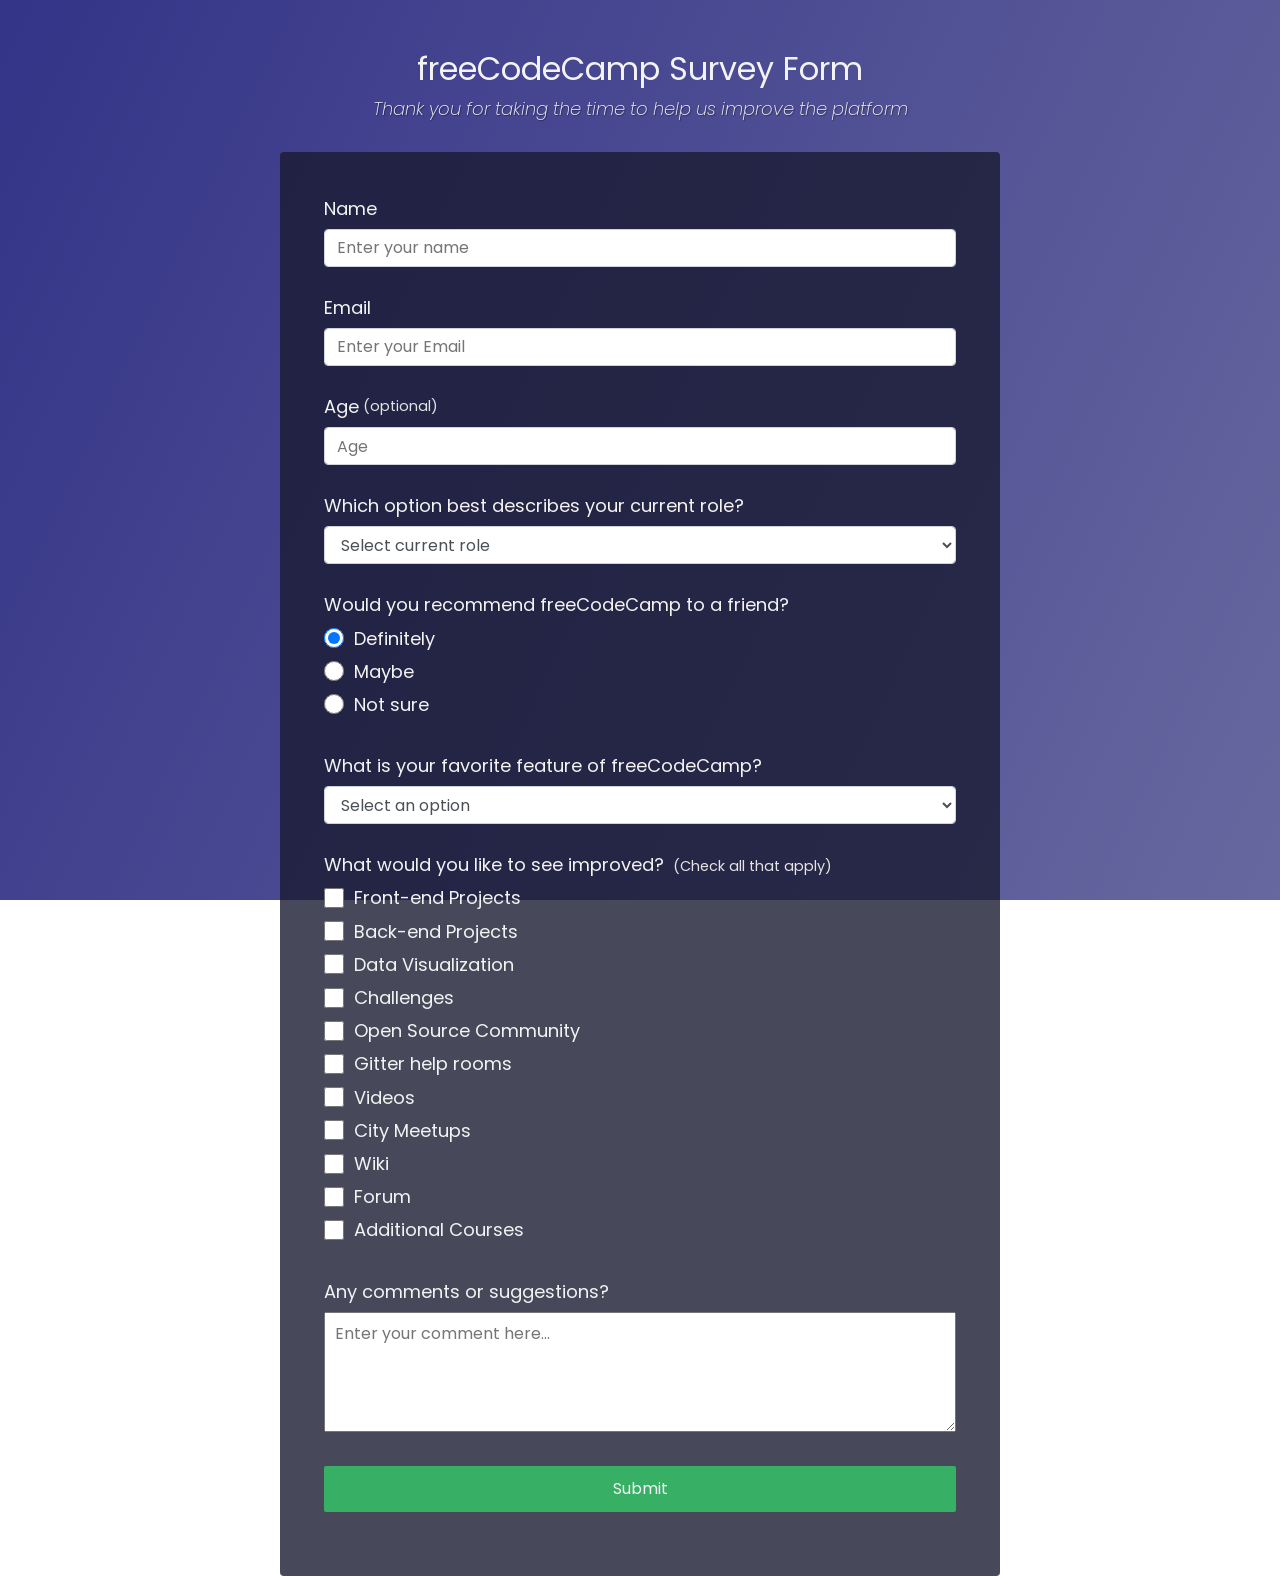
<file: survey-form/index.html>
<!DOCTYPE html>
<html>
    <head>
        <link rel="stylesheet" href="styles.css" />
    </head>
    <body>
        <div class="container">
            <header class="header">
                <h1 id="title" class="text-center">freeCodeCamp Survey Form</h1>
                <p id="description" class="description text-center">
                    Thank you for taking the time to help us improve the
                    platform
                </p>
            </header>
            <form id="survey-form">
                <div class="form-group">
                    <label id="name-label" for="name">Name</label>
                    <input
                        type="text"
                        name="name"
                        id="name"
                        class="form-control"
                        placeholder="Enter your name"
                        required
                    />
                </div>
                <div class="form-group">
                    <label id="email-label" for="email">Email</label>
                    <input
                        type="email"
                        name="email"
                        id="email"
                        class="form-control"
                        placeholder="Enter your Email"
                        required
                    />
                </div>
                <div class="form-group">
                    <label id="number-label" for="number"
                        >Age<span class="clue">(optional)</span></label
                    >
                    <input
                        type="number"
                        name="age"
                        id="number"
                        min="10"
                        max="99"
                        class="form-control"
                        placeholder="Age"
                    />
                </div>
                <div class="form-group">
                    <p>Which option best describes your current role?</p>
                    <select
                        id="dropdown"
                        name="role"
                        class="form-control"
                        required
                    >
                        <option disabled selected value>
                            Select current role
                        </option>
                        <option value="student">Student</option>
                        <option value="job">Full Time Job</option>
                        <option value="learner">Full Time Learner</option>
                        <option value="preferNo">Prefer not to say</option>
                        <option value="other">Other</option>
                    </select>
                </div>

                <div class="form-group">
                    <p>Would you recommend freeCodeCamp to a friend?</p>
                    <label>
                        <input
                            name="user-recommend"
                            value="definitely"
                            type="radio"
                            class="input-radio"
                            checked
                        />Definitely</label
                    >
                    <label>
                        <input
                            name="user-recommend"
                            value="maybe"
                            type="radio"
                            class="input-radio"
                        />Maybe</label
                    >

                    <label
                        ><input
                            name="user-recommend"
                            value="not-sure"
                            type="radio"
                            class="input-radio"
                        />Not sure</label
                    >
                </div>

                <div class="form-group">
                    <p>What is your favorite feature of freeCodeCamp?</p>
                    <select
                        id="most-like"
                        name="mostLike"
                        class="form-control"
                        required
                    >
                        <option disabled selected value>
                            Select an option
                        </option>
                        <option value="challenges">Challenges</option>
                        <option value="projects">Projects</option>
                        <option value="community">Community</option>
                        <option value="openSource">Open Source</option>
                    </select>
                </div>

                <div class="form-group">
                    <p>
                        What would you like to see improved?
                        <span class="clue">(Check all that apply)</span>
                    </p>

                    <label
                        ><input
                            name="prefer"
                            value="front-end-projects"
                            type="checkbox"
                            class="input-checkbox"
                        />Front-end Projects</label
                    >
                    <label>
                        <input
                            name="prefer"
                            value="back-end-projects"
                            type="checkbox"
                            class="input-checkbox"
                        />Back-end Projects</label
                    >
                    <label
                        ><input
                            name="prefer"
                            value="data-visualization"
                            type="checkbox"
                            class="input-checkbox"
                        />Data Visualization</label
                    >
                    <label
                        ><input
                            name="prefer"
                            value="challenges"
                            type="checkbox"
                            class="input-checkbox"
                        />Challenges</label
                    >
                    <label
                        ><input
                            name="prefer"
                            value="open-source-community"
                            type="checkbox"
                            class="input-checkbox"
                        />Open Source Community</label
                    >
                    <label
                        ><input
                            name="prefer"
                            value="gitter-help-rooms"
                            type="checkbox"
                            class="input-checkbox"
                        />Gitter help rooms</label
                    >
                    <label
                        ><input
                            name="prefer"
                            value="videos"
                            type="checkbox"
                            class="input-checkbox"
                        />Videos</label
                    >
                    <label
                        ><input
                            name="prefer"
                            value="city-meetups"
                            type="checkbox"
                            class="input-checkbox"
                        />City Meetups</label
                    >
                    <label
                        ><input
                            name="prefer"
                            value="wiki"
                            type="checkbox"
                            class="input-checkbox"
                        />Wiki</label
                    >
                    <label
                        ><input
                            name="prefer"
                            value="forum"
                            type="checkbox"
                            class="input-checkbox"
                        />Forum</label
                    >
                    <label
                        ><input
                            name="prefer"
                            value="additional-courses"
                            type="checkbox"
                            class="input-checkbox"
                        />Additional Courses</label
                    >
                </div>

                <div class="form-group">
                    <p>Any comments or suggestions?</p>
                    <textarea
                        id="comments"
                        class="input-textarea"
                        name="comment"
                        placeholder="Enter your comment here..."
                    ></textarea>
                </div>

                <div class="form-group">
                    <button type="submit" id="submit" class="submit-button">
                        Submit
                    </button>
                </div>
            </form>
        </div>
    </body>
</html>
</file>
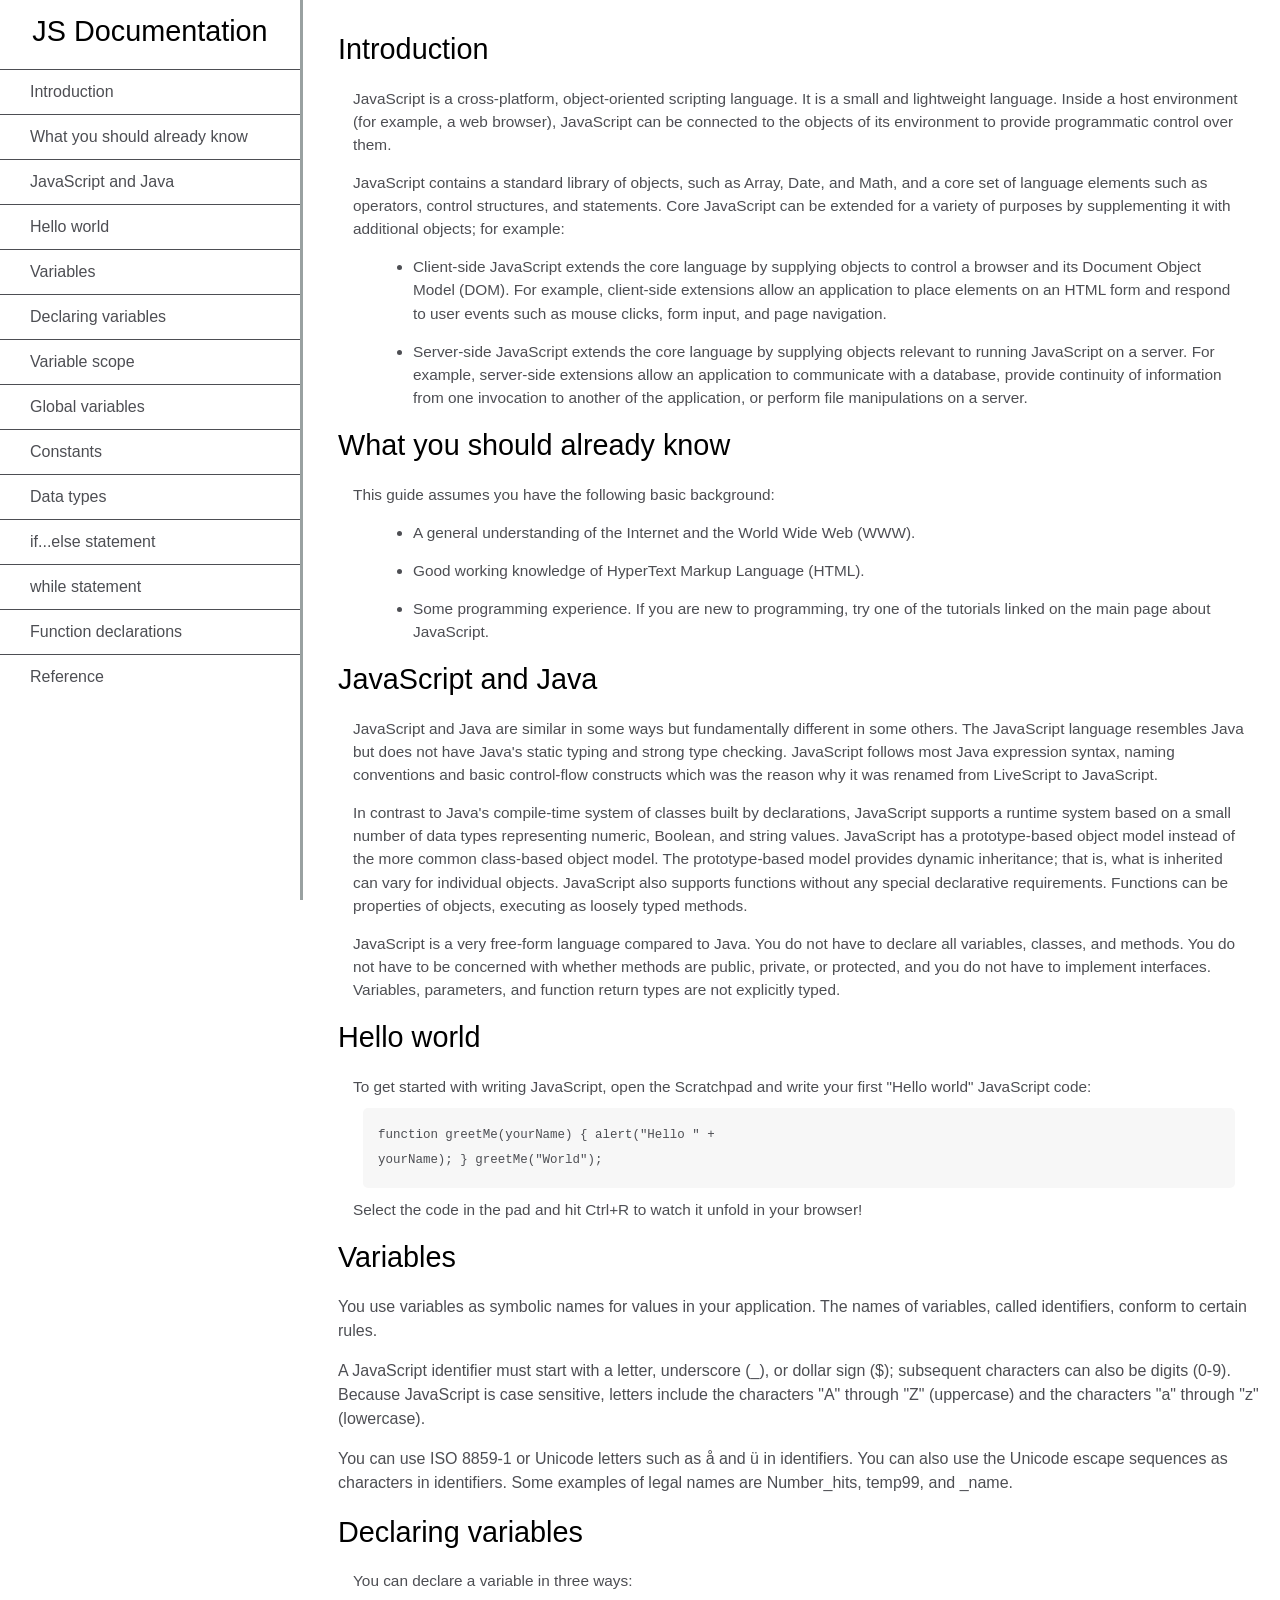
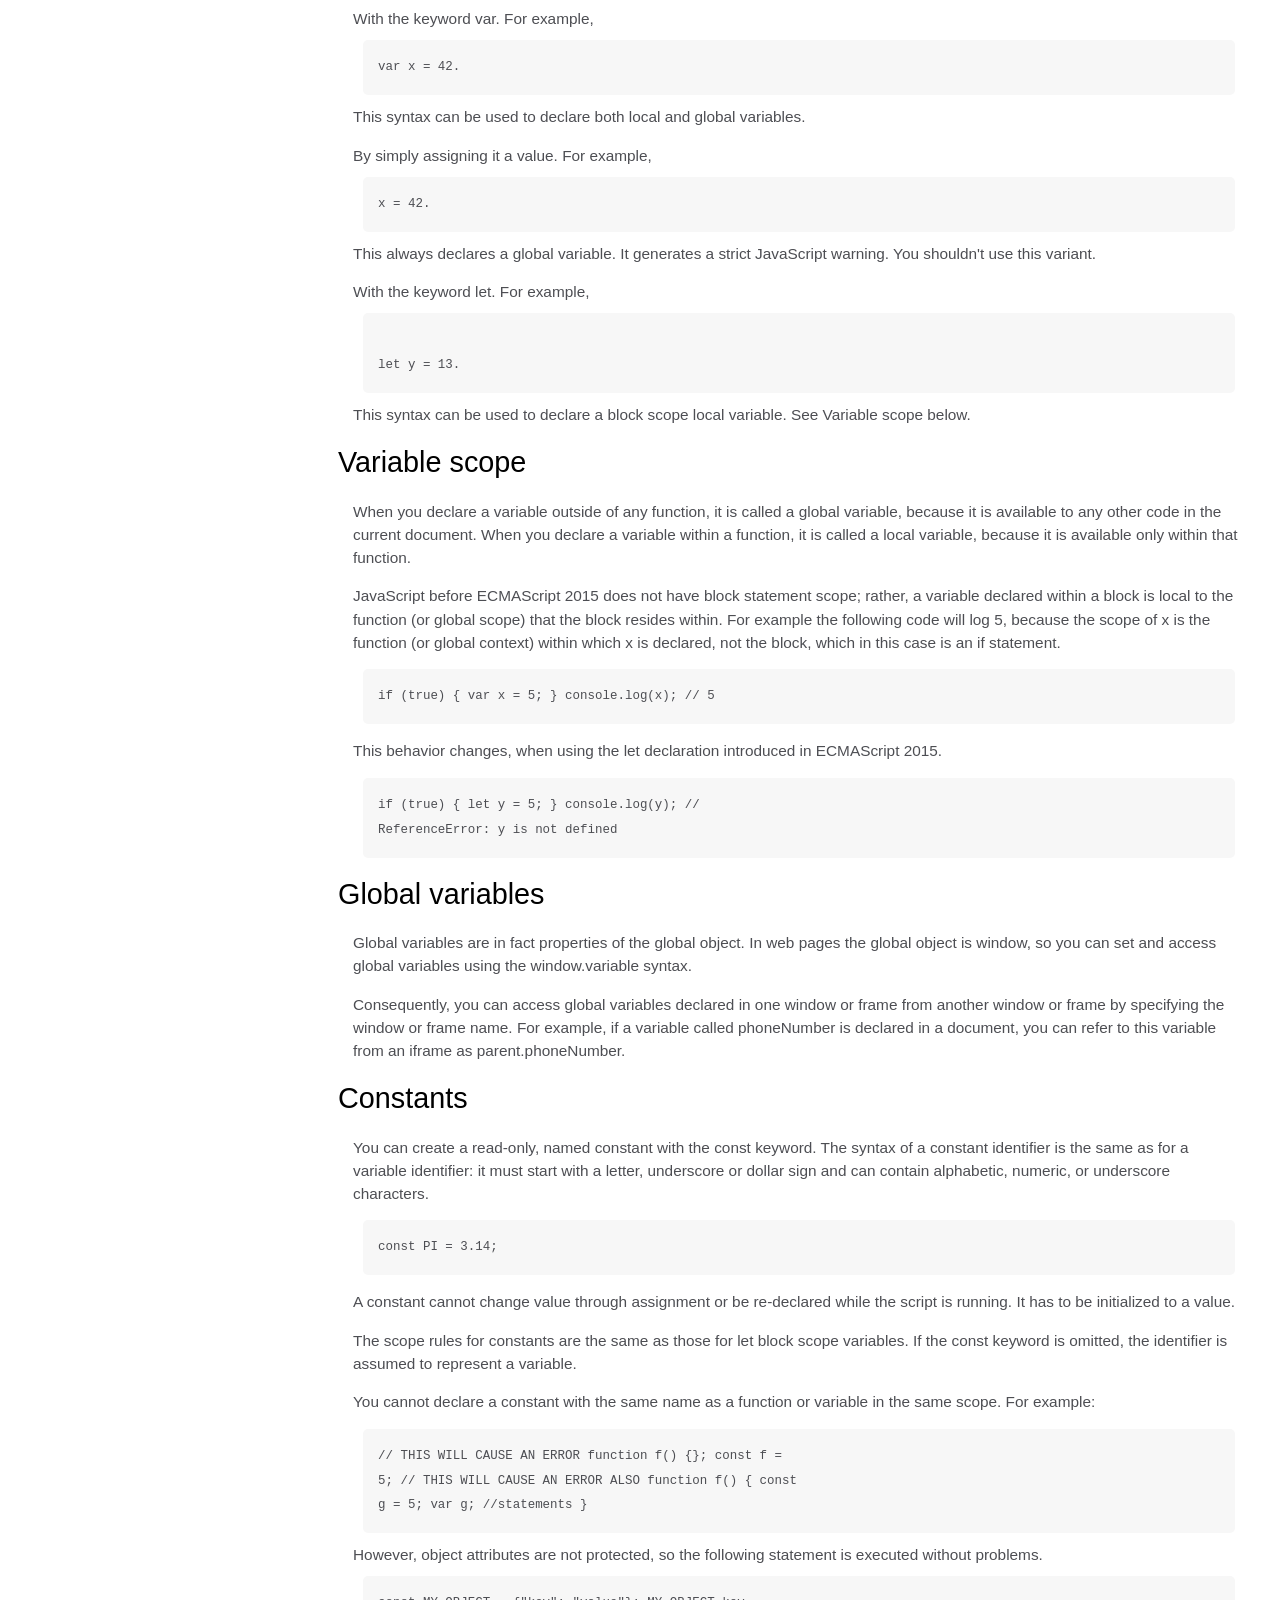
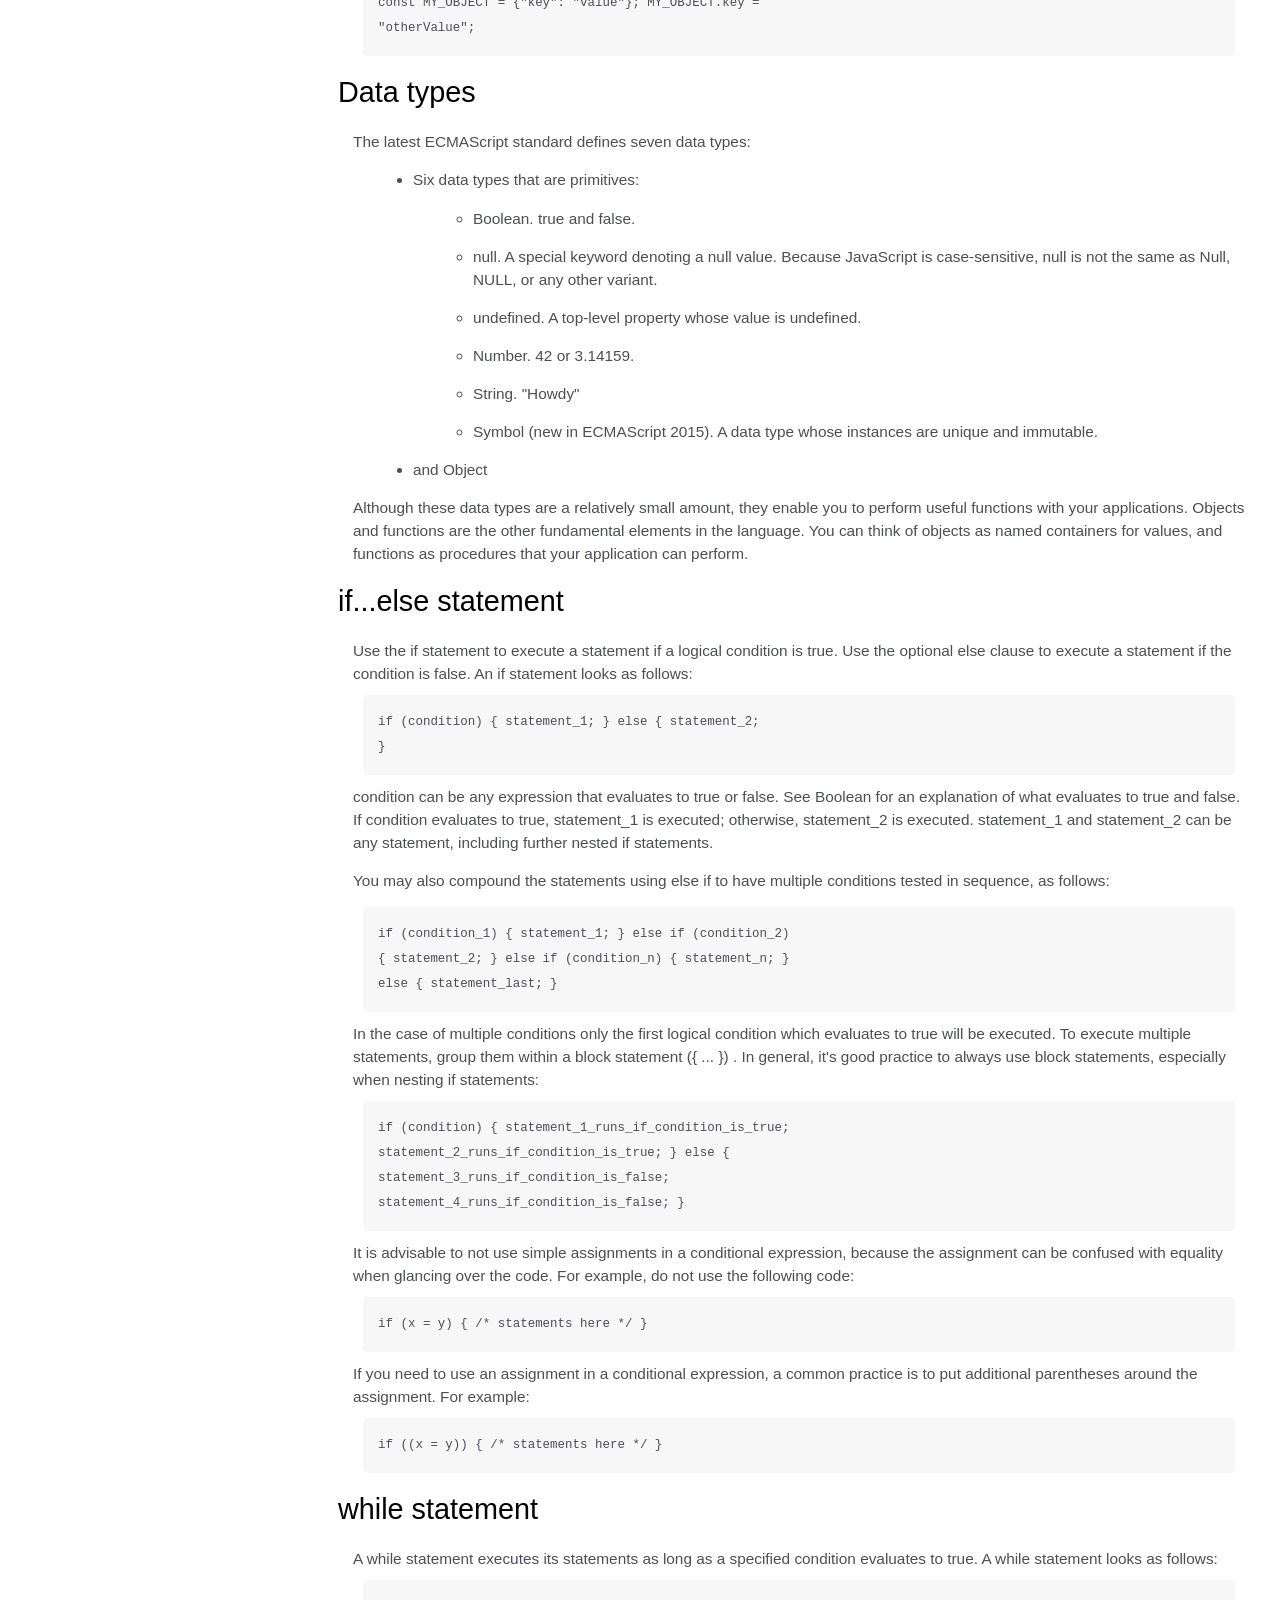
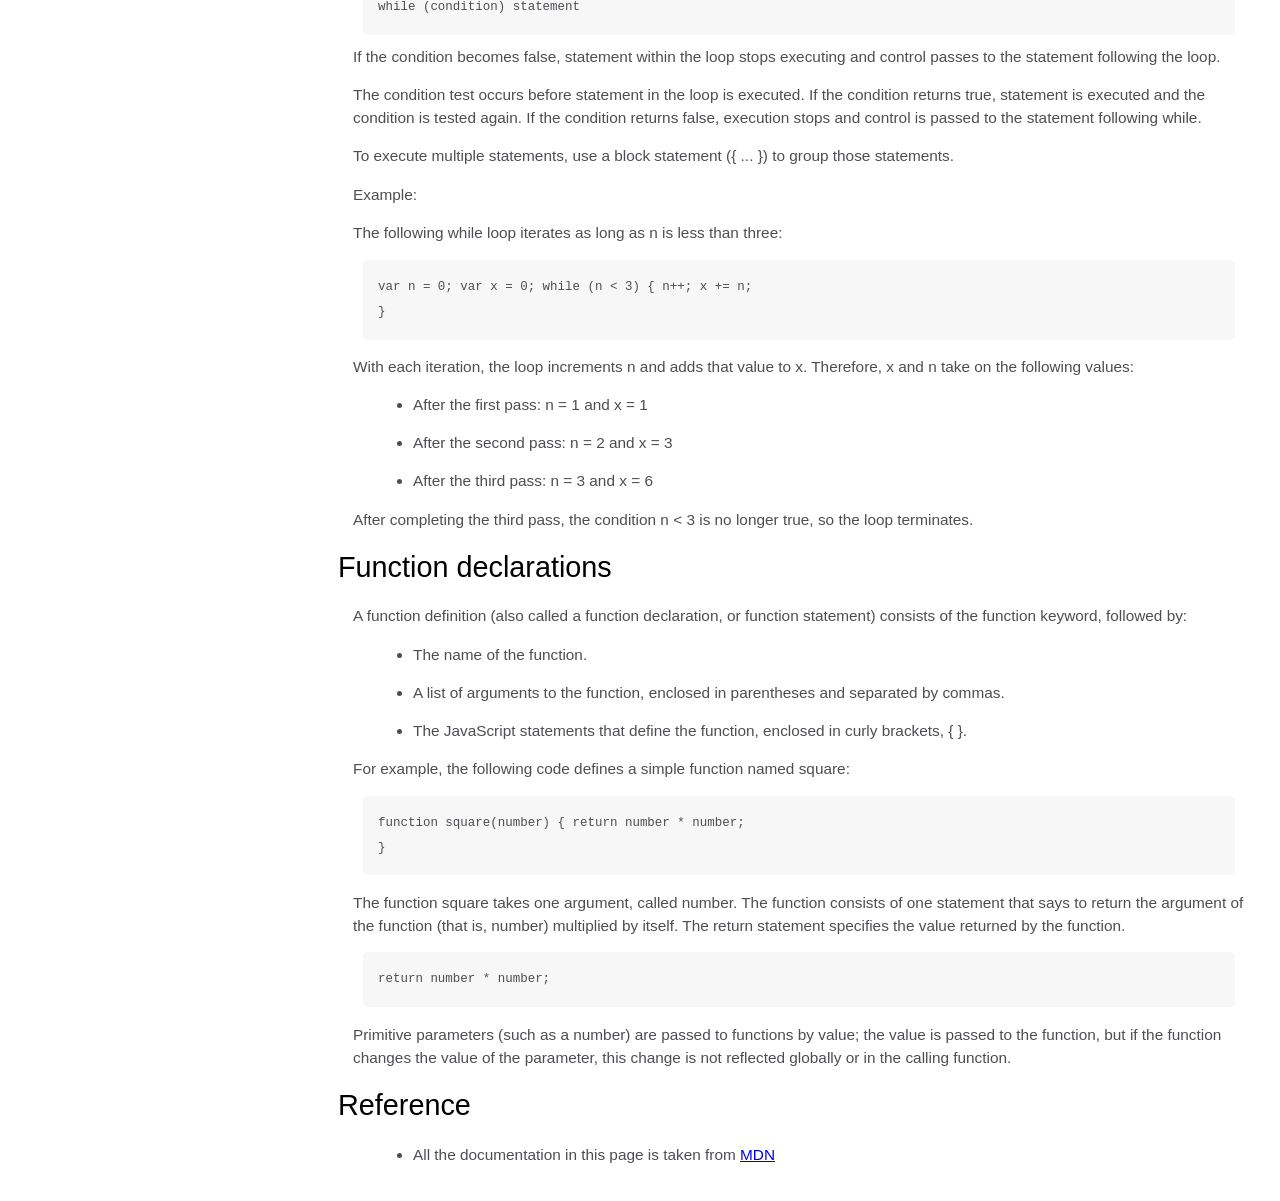
<file: technical-documentation-page/index.html>
<!DOCTYPE html>
<html>
    <head>
        <link rel="stylesheet" href="styles.css" />
    </head>
    <body>
        <nav id="navbar">
            <header>JS Documentation</header>
            <ul>
                <li>
                    <a class="nav-link" href="#Introduction">Introduction</a>
                </li>
                <li>
                    <a class="nav-link" href="#What_you_should_already_know"
                        >What you should already know</a
                    >
                </li>
                <li>
                    <a class="nav-link" href="#JavaScript_and_Java"
                        >JavaScript and Java</a
                    >
                </li>
                <li><a class="nav-link" href="#Hello_world">Hello world</a></li>
                <li><a class="nav-link" href="#Variables">Variables</a></li>
                <li>
                    <a class="nav-link" href="#Declaring_variables"
                        >Declaring variables</a
                    >
                </li>
                <li>
                    <a class="nav-link" href="#Variable_scope"
                        >Variable scope</a
                    >
                </li>
                <li>
                    <a class="nav-link" href="#Global_variables"
                        >Global variables</a
                    >
                </li>
                <li><a class="nav-link" href="#Constants">Constants</a></li>
                <li><a class="nav-link" href="#Data_types">Data types</a></li>
                <li>
                    <a class="nav-link" href="#if...else_statement"
                        >if...else statement</a
                    >
                </li>
                <li>
                    <a class="nav-link" href="#while_statement"
                        >while statement</a
                    >
                </li>
                <li>
                    <a class="nav-link" href="#Function_declarations"
                        >Function declarations</a
                    >
                </li>
                <li><a class="nav-link" href="#Reference">Reference</a></li>
            </ul>
        </nav>
        <main id="main-doc">
            <section class="main-section" id="Introduction">
                <header>Introduction</header>
                <article>
                    <p>
                        JavaScript is a cross-platform, object-oriented
                        scripting language. It is a small and lightweight
                        language. Inside a host environment (for example, a web
                        browser), JavaScript can be connected to the objects of
                        its environment to provide programmatic control over
                        them.
                    </p>

                    <p>
                        JavaScript contains a standard library of objects, such
                        as Array, Date, and Math, and a core set of language
                        elements such as operators, control structures, and
                        statements. Core JavaScript can be extended for a
                        variety of purposes by supplementing it with additional
                        objects; for example:
                    </p>
                    <ul>
                        <li>
                            Client-side JavaScript extends the core language by
                            supplying objects to control a browser and its
                            Document Object Model (DOM). For example,
                            client-side extensions allow an application to place
                            elements on an HTML form and respond to user events
                            such as mouse clicks, form input, and page
                            navigation.
                        </li>
                        <li>
                            Server-side JavaScript extends the core language by
                            supplying objects relevant to running JavaScript on
                            a server. For example, server-side extensions allow
                            an application to communicate with a database,
                            provide continuity of information from one
                            invocation to another of the application, or perform
                            file manipulations on a server.
                        </li>
                    </ul>
                </article>
            </section>
            <section class="main-section" id="What_you_should_already_know">
                <header>What you should already know</header>
                <article>
                    <p>
                        This guide assumes you have the following basic
                        background:
                    </p>

                    <ul>
                        <li>
                            A general understanding of the Internet and the
                            World Wide Web (WWW).
                        </li>
                        <li>
                            Good working knowledge of HyperText Markup Language
                            (HTML).
                        </li>
                        <li>
                            Some programming experience. If you are new to
                            programming, try one of the tutorials linked on the
                            main page about JavaScript.
                        </li>
                    </ul>
                </article>
            </section>
            <section class="main-section" id="JavaScript_and_Java">
                <header>JavaScript and Java</header>
                <article>
                    <p>
                        JavaScript and Java are similar in some ways but
                        fundamentally different in some others. The JavaScript
                        language resembles Java but does not have Java's static
                        typing and strong type checking. JavaScript follows most
                        Java expression syntax, naming conventions and basic
                        control-flow constructs which was the reason why it was
                        renamed from LiveScript to JavaScript.
                    </p>

                    <p>
                        In contrast to Java's compile-time system of classes
                        built by declarations, JavaScript supports a runtime
                        system based on a small number of data types
                        representing numeric, Boolean, and string values.
                        JavaScript has a prototype-based object model instead of
                        the more common class-based object model. The
                        prototype-based model provides dynamic inheritance; that
                        is, what is inherited can vary for individual objects.
                        JavaScript also supports functions without any special
                        declarative requirements. Functions can be properties of
                        objects, executing as loosely typed methods.
                    </p>
                    <p>
                        JavaScript is a very free-form language compared to
                        Java. You do not have to declare all variables, classes,
                        and methods. You do not have to be concerned with
                        whether methods are public, private, or protected, and
                        you do not have to implement interfaces. Variables,
                        parameters, and function return types are not explicitly
                        typed.
                    </p>
                </article>
            </section>
            <section class="main-section" id="Hello_world">
                <header>Hello world</header>
                <article>
                    To get started with writing JavaScript, open the Scratchpad
                    and write your first "Hello world" JavaScript code:
                    <code
                        >function greetMe(yourName) { alert("Hello " +
                        yourName); } greetMe("World");
                    </code>

                    Select the code in the pad and hit Ctrl+R to watch it unfold
                    in your browser!
                </article>
            </section>
            <section class="main-section" id="Variables">
                <header>Variables</header>
                <p>
                    You use variables as symbolic names for values in your
                    application. The names of variables, called identifiers,
                    conform to certain rules.
                </p>
                <p>
                    A JavaScript identifier must start with a letter, underscore
                    (_), or dollar sign ($); subsequent characters can also be
                    digits (0-9). Because JavaScript is case sensitive, letters
                    include the characters "A" through "Z" (uppercase) and the
                    characters "a" through "z" (lowercase).
                </p>
                <p>
                    You can use ISO 8859-1 or Unicode letters such as å and ü in
                    identifiers. You can also use the Unicode escape sequences
                    as characters in identifiers. Some examples of legal names
                    are Number_hits, temp99, and _name.
                </p>
            </section>
            <section class="main-section" id="Declaring_variables">
                <header>Declaring variables</header>
                <article>
                    You can declare a variable in three ways:
                    <p>
                        With the keyword var. For example,
                        <code>var x = 42.</code> This syntax can be used to
                        declare both local and global variables.
                    </p>
                    <p>
                        By simply assigning it a value. For example,
                        <code>x = 42.</code> This always declares a global
                        variable. It generates a strict JavaScript warning. You
                        shouldn't use this variant.
                    </p>
                    <p>
                        With the keyword let. For example,<code>
                            let y = 13.</code
                        >
                        This syntax can be used to declare a block scope local
                        variable. See Variable scope below.
                    </p>
                </article>
            </section>
            <section class="main-section" id="Variable_scope">
                <header>Variable scope</header>
                <article>
                    <p>
                        When you declare a variable outside of any function, it
                        is called a global variable, because it is available to
                        any other code in the current document. When you declare
                        a variable within a function, it is called a local
                        variable, because it is available only within that
                        function.
                    </p>

                    <p>
                        JavaScript before ECMAScript 2015 does not have block
                        statement scope; rather, a variable declared within a
                        block is local to the function (or global scope) that
                        the block resides within. For example the following code
                        will log 5, because the scope of x is the function (or
                        global context) within which x is declared, not the
                        block, which in this case is an if statement.
                    </p>
                    <code>if (true) { var x = 5; } console.log(x); // 5</code>
                    <p>
                        This behavior changes, when using the let declaration
                        introduced in ECMAScript 2015.
                    </p>

                    <code
                        >if (true) { let y = 5; } console.log(y); //
                        ReferenceError: y is not defined</code
                    >
                </article>
            </section>
            <section class="main-section" id="Global_variables">
                <header>Global variables</header>
                <article>
                    <p>
                        Global variables are in fact properties of the global
                        object. In web pages the global object is window, so you
                        can set and access global variables using the
                        window.variable syntax.
                    </p>

                    <p>
                        Consequently, you can access global variables declared
                        in one window or frame from another window or frame by
                        specifying the window or frame name. For example, if a
                        variable called phoneNumber is declared in a document,
                        you can refer to this variable from an iframe as
                        parent.phoneNumber.
                    </p>
                </article>
            </section>
            <section class="main-section" id="Constants">
                <header>Constants</header>
                <article>
                    <p>
                        You can create a read-only, named constant with the
                        const keyword. The syntax of a constant identifier is
                        the same as for a variable identifier: it must start
                        with a letter, underscore or dollar sign and can contain
                        alphabetic, numeric, or underscore characters.
                    </p>

                    <code>const PI = 3.14;</code>
                    <p>
                        A constant cannot change value through assignment or be
                        re-declared while the script is running. It has to be
                        initialized to a value.
                    </p>

                    <p>
                        The scope rules for constants are the same as those for
                        let block scope variables. If the const keyword is
                        omitted, the identifier is assumed to represent a
                        variable.
                    </p>

                    <p>
                        You cannot declare a constant with the same name as a
                        function or variable in the same scope. For example:
                    </p>

                    <code
                        >// THIS WILL CAUSE AN ERROR function f() {}; const f =
                        5; // THIS WILL CAUSE AN ERROR ALSO function f() { const
                        g = 5; var g; //statements }</code
                    >
                    However, object attributes are not protected, so the
                    following statement is executed without problems.
                    <code
                        >const MY_OBJECT = {"key": "value"}; MY_OBJECT.key =
                        "otherValue";</code
                    >
                </article>
            </section>
            <section class="main-section" id="Data_types">
                <header>Data types</header>
                <article>
                    <p>
                        The latest ECMAScript standard defines seven data types:
                    </p>
                    <ul>
                        <li>
                            <p>Six data types that are primitives:</p>
                            <ul>
                                <li>Boolean. true and false.</li>
                                <li>
                                    null. A special keyword denoting a null
                                    value. Because JavaScript is case-sensitive,
                                    null is not the same as Null, NULL, or any
                                    other variant.
                                </li>
                                <li>
                                    undefined. A top-level property whose value
                                    is undefined.
                                </li>
                                <li>Number. 42 or 3.14159.</li>
                                <li>String. "Howdy"</li>
                                <li>
                                    Symbol (new in ECMAScript 2015). A data type
                                    whose instances are unique and immutable.
                                </li>
                            </ul>
                        </li>

                        <li>and Object</li>
                    </ul>
                    Although these data types are a relatively small amount,
                    they enable you to perform useful functions with your
                    applications. Objects and functions are the other
                    fundamental elements in the language. You can think of
                    objects as named containers for values, and functions as
                    procedures that your application can perform.
                </article>
            </section>
            <section class="main-section" id="if...else_statement">
                <header>if...else statement</header>
                <article>
                    Use the if statement to execute a statement if a logical
                    condition is true. Use the optional else clause to execute a
                    statement if the condition is false. An if statement looks
                    as follows:

                    <code
                        >if (condition) { statement_1; } else { statement_2;
                        }</code
                    >
                    condition can be any expression that evaluates to true or
                    false. See Boolean for an explanation of what evaluates to
                    true and false. If condition evaluates to true, statement_1
                    is executed; otherwise, statement_2 is executed. statement_1
                    and statement_2 can be any statement, including further
                    nested if statements.
                    <p>
                        You may also compound the statements using else if to
                        have multiple conditions tested in sequence, as follows:
                    </p>
                    <code
                        >if (condition_1) { statement_1; } else if (condition_2)
                        { statement_2; } else if (condition_n) { statement_n; }
                        else { statement_last; }
                    </code>
                    In the case of multiple conditions only the first logical
                    condition which evaluates to true will be executed. To
                    execute multiple statements, group them within a block
                    statement ({ ... }) . In general, it's good practice to
                    always use block statements, especially when nesting if
                    statements:

                    <code
                        >if (condition) { statement_1_runs_if_condition_is_true;
                        statement_2_runs_if_condition_is_true; } else {
                        statement_3_runs_if_condition_is_false;
                        statement_4_runs_if_condition_is_false; }</code
                    >
                    It is advisable to not use simple assignments in a
                    conditional expression, because the assignment can be
                    confused with equality when glancing over the code. For
                    example, do not use the following code:
                    <code>if (x = y) { /* statements here */ }</code> If you
                    need to use an assignment in a conditional expression, a
                    common practice is to put additional parentheses around the
                    assignment. For example:

                    <code>if ((x = y)) { /* statements here */ }</code>
                </article>
            </section>
            <section class="main-section" id="while_statement">
                <header>while statement</header>
                <article>
                    A while statement executes its statements as long as a
                    specified condition evaluates to true. A while statement
                    looks as follows:

                    <code>while (condition) statement</code> If the condition
                    becomes false, statement within the loop stops executing and
                    control passes to the statement following the loop.

                    <p>
                        The condition test occurs before statement in the loop
                        is executed. If the condition returns true, statement is
                        executed and the condition is tested again. If the
                        condition returns false, execution stops and control is
                        passed to the statement following while.
                    </p>

                    <p>
                        To execute multiple statements, use a block statement ({
                        ... }) to group those statements.
                    </p>

                    Example:

                    <p>
                        The following while loop iterates as long as n is less
                        than three:
                    </p>

                    <code
                        >var n = 0; var x = 0; while (n &lt; 3) { n++; x += n;
                        }</code
                    >
                    <p>
                        With each iteration, the loop increments n and adds that
                        value to x. Therefore, x and n take on the following
                        values:
                    </p>

                    <ul>
                        <li>After the first pass: n = 1 and x = 1</li>
                        <li>After the second pass: n = 2 and x = 3</li>
                        <li>After the third pass: n = 3 and x = 6</li>
                    </ul>
                    <p>
                        After completing the third pass, the condition n &lt; 3
                        is no longer true, so the loop terminates.
                    </p>
                </article>
            </section>
            <section class="main-section" id="Function_declarations">
                <header>Function declarations</header>
                <article>
                    A function definition (also called a function declaration,
                    or function statement) consists of the function keyword,
                    followed by:

                    <ul>
                        <li>The name of the function.</li>
                        <li>
                            A list of arguments to the function, enclosed in
                            parentheses and separated by commas.
                        </li>
                        <li>
                            The JavaScript statements that define the function,
                            enclosed in curly brackets, { }.
                        </li>
                    </ul>
                    <p>
                        For example, the following code defines a simple
                        function named square:
                    </p>

                    <code
                        >function square(number) { return number * number;
                        }</code
                    >
                    <p>
                        The function square takes one argument, called number.
                        The function consists of one statement that says to
                        return the argument of the function (that is, number)
                        multiplied by itself. The return statement specifies the
                        value returned by the function.
                    </p>
                    <code>return number * number;</code>
                    <p>
                        Primitive parameters (such as a number) are passed to
                        functions by value; the value is passed to the function,
                        but if the function changes the value of the parameter,
                        this change is not reflected globally or in the calling
                        function.
                    </p>
                </article>
            </section>
            <section class="main-section" id="Reference">
                <header>Reference</header>
                <article>
                    <ul>
                        <li>
                            All the documentation in this page is taken from
                            <a
                                href="https://developer.mozilla.org/en-US/docs/Web/JavaScript/Guide"
                                target="_blank"
                                >MDN</a
                            >
                        </li>
                    </ul>
                </article>
            </section>
        </main>
    </body>
</html>
</file>
<file: survey-form/styles.css>
@import url('https://fonts.googleapis.com/css?family=Poppins:200i,400&display=swap');

:root {
  --color-white: #f3f3f3;
  --color-darkblue: #1b1b32;
  --color-darkblue-alpha: rgba(27, 27, 50, 0.8);
  --color-green: #37af65;
}

*,
*::before,
*::after {
  box-sizing: border-box;
}

body {
  font-family: 'Poppins', sans-serif;
  font-size: 1rem;
  font-weight: 400;
  line-height: 1.4;
  color: var(--color-white);
  margin: 0;
}

/* mobile friendly alternative to using background-attachment: fixed */
body::before {
  content: '';
  position: fixed;
  top: 0;
  left: 0;
  height: 100%;
  width: 100%;
  z-index: -1;
  background: var(--color-darkblue);
  background-image: linear-gradient(
      115deg,
      rgba(58, 58, 158, 0.8),
      rgba(136, 136, 206, 0.7)
    ),
    url(https://cdn.freecodecamp.org/testable-projects-fcc/images/survey-form-background.jpeg);
  background-size: cover;
  background-repeat: no-repeat;
  background-position: center;
}

h1 {
  font-weight: 400;
  line-height: 1.2;
}

p {
  font-size: 1.125rem;
}

h1,
p {
  margin-top: 0;
  margin-bottom: 0.5rem;
}

label {
  display: flex;
  align-items: center;
  font-size: 1.125rem;
  margin-bottom: 0.5rem;
}

input,
button,
select,
textarea {
  margin: 0;
  font-family: inherit;
  font-size: inherit;
  line-height: inherit;
}

button {
  border: none;
}

.container {
  width: 100%;
  margin: 3.125rem auto 0 auto;
}

@media (min-width: 576px) {
  .container {
    max-width: 540px;
  }
}

@media (min-width: 768px) {
  .container {
    max-width: 720px;
  }
}

.header {
  padding: 0 0.625rem;
  margin-bottom: 1.875rem;
}

.description {
  font-style: italic;
  font-weight: 200;
  text-shadow: 1px 1px 1px rgba(0, 0, 0, 0.4);
}

.clue {
  margin-left: 0.25rem;
  font-size: 0.9rem;
  color: #e4e4e4;
}

.text-center {
  text-align: center;
}

/* form */

form {
  background: var(--color-darkblue-alpha);
  padding: 2.5rem 0.625rem;
  border-radius: 0.25rem;
}

@media (min-width: 480px) {
  form {
    padding: 2.5rem;
  }
}

.form-group {
  margin: 0 auto 1.25rem auto;
  padding: 0.25rem;
}

.form-control {
  display: block;
  width: 100%;
  height: 2.375rem;
  padding: 0.375rem 0.75rem;
  color: #495057;
  background-color: #fff;
  background-clip: padding-box;
  border: 1px solid #ced4da;
  border-radius: 0.25rem;
  transition: border-color 0.15s ease-in-out, box-shadow 0.15s ease-in-out;
}

.form-control:focus {
  border-color: #80bdff;
  outline: 0;
  box-shadow: 0 0 0 0.2rem rgba(0, 123, 255, 0.25);
}

.input-radio,
.input-checkbox {
  display: inline-block;
  margin-right: 0.625rem;
  min-height: 1.25rem;
  min-width: 1.25rem;
}

.input-textarea {
  min-height: 120px;
  width: 100%;
  padding: 0.625rem;
  resize: vertical;
}

.submit-button {
  display: block;
  width: 100%;
  padding: 0.75rem;
  background: var(--color-green);
  color: inherit;
  border-radius: 2px;
  cursor: pointer;
}
</file>
<file: technical-documentation-page/styles.css>
html,
body {
  min-width: 290px;
  color: #4d4e53;
  background-color: #ffffff;
  font-family: 'Open Sans', Arial, sans-serif;
  line-height: 1.5;
}

#navbar {
  position: fixed;
  min-width: 290px;
  top: 0px;
  left: 0px;
  width: 300px;
  height: 100%;
  border-right: solid;
  border-color: rgba(0, 22, 22, 0.4);
}

header {
  color: black;
  margin: 10px;
  text-align: center;
  font-size: 1.8em;
  font-weight: thin;
}

#main-doc header {
  text-align: left;
  margin: 0px;
}

#navbar ul {
  height: 88%;
  padding: 0;
  overflow-y: auto;
  overflow-x: hidden;
}

#navbar li {
  color: #4d4e53;
  border-top: 1px solid;
  list-style: none;
  position: relative;
  width: 100%;
}

#navbar a {
  display: block;
  padding: 10px 30px;
  color: #4d4e53;
  text-decoration: none;
  cursor: pointer;
}

#main-doc {
  position: absolute;
  margin-left: 310px;
  padding: 20px;
  margin-bottom: 110px;
}

section article {
  color: #4d4e53;
  margin: 15px;
  font-size: 0.96em;
}

section li {
  margin: 15px 0px 0px 20px;
}

code {
  display: block;
  text-align: left;
  white-space: pre-line;
  position: relative;
  word-break: normal;
  word-wrap: normal;
  line-height: 2;
  background-color: #f7f7f7;
  padding: 15px;
  margin: 10px;
  border-radius: 5px;
}

@media only screen and (max-width: 815px) {
  /* For mobile phones: */
  #navbar ul {
    border: 1px solid;
    height: 207px;
  }

  #navbar {
    background-color: white;
    position: absolute;
    top: 0;
    padding: 0;
    margin: 0;
    width: 100%;
    max-height: 275px;
    border: none;
    z-index: 1;
    border-bottom: 2px solid;
  }

  #main-doc {
    position: relative;
    margin-left: 0px;
    margin-top: 270px;
  }
}

@media only screen and (max-width: 400px) {
  #main-doc {
    margin-left: -10px;
  }

  code {
    margin-left: -20px;
    width: 100%;
    padding: 15px;
    padding-left: 10px;
    padding-right: 45px;
    min-width: 233px;
  }
}
</file>
